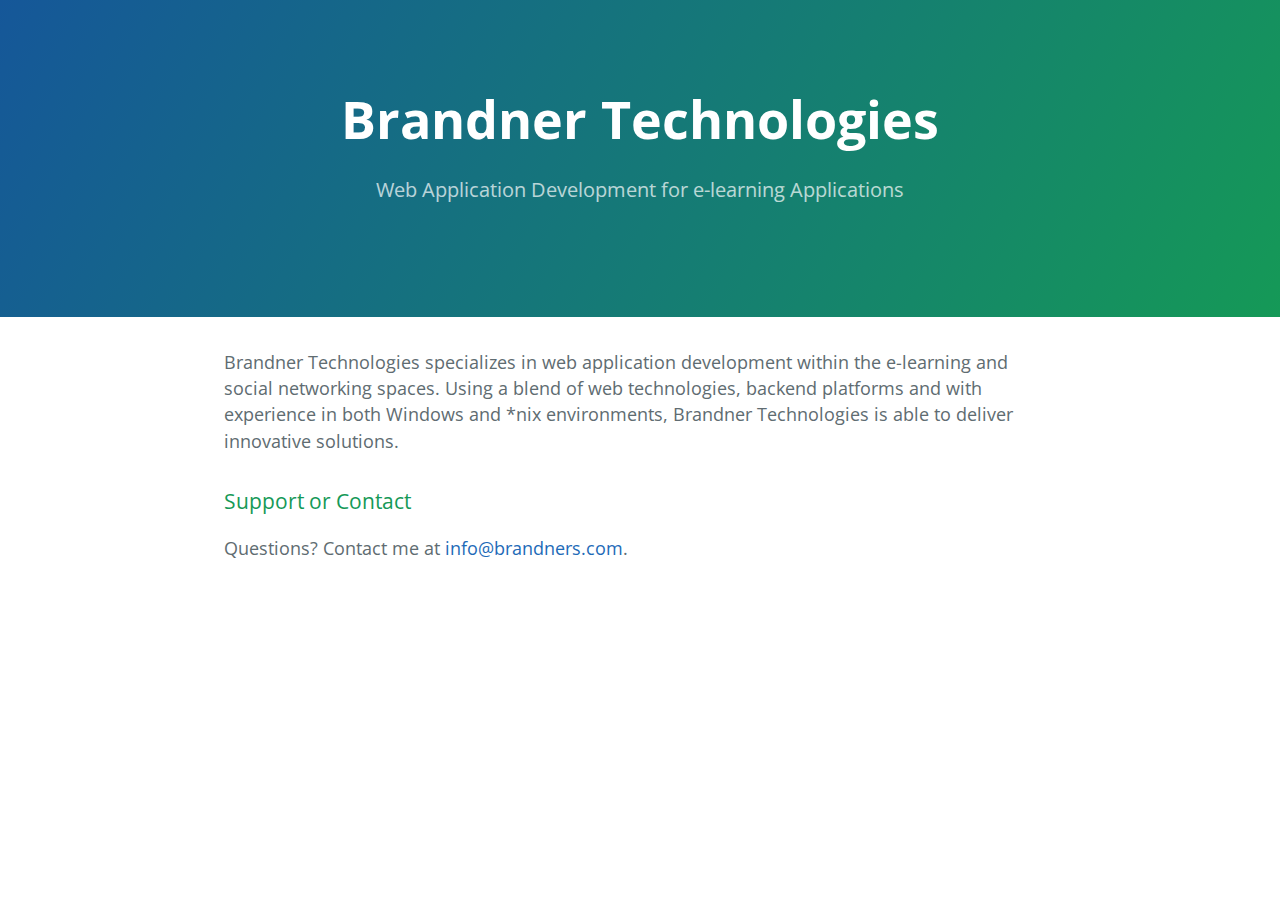
<file: index.html>
<!DOCTYPE html>
<html lang="en-us">
  <head>
    <meta charset="UTF-8">
    <title>Brandner Technologies by brandner</title>
    <link rel="icon" href="brandner2.ico" type="image/x-icon" />
	<link rel="shortcut icon" href="brandner2.ico" type="image/x-icon" />
    <meta name="viewport" content="width=device-width, initial-scale=1">
    <link rel="stylesheet" type="text/css" href="stylesheets/normalize.css" media="screen">
    <link href='https://fonts.googleapis.com/css?family=Open+Sans:400,700' rel='stylesheet' type='text/css'>
    <link rel="stylesheet" type="text/css" href="stylesheets/stylesheet.css" media="screen">
    <link rel="stylesheet" type="text/css" href="stylesheets/github-light.css" media="screen">
  </head>
  <body>
    <section class="page-header">
      <h1 class="project-name">Brandner Technologies</h1>
      <h2 class="project-tagline">Web Application Development for e-learning Applications</h2>
    </section>

    <section class="main-content">

<!-- 
<h3>
<a id="web-application-development-for-e-learning-applications" class="anchor" href="#web-application-development-for-e-learning-applications" aria-hidden="true"><span aria-hidden="true" class="octicon octicon-link"></span></a>
Web Application Development for e-learning Applications
</h3>
//-->

<p>Brandner Technologies specializes in web application development within the e-learning and social networking spaces. Using a blend of web technologies, backend platforms and with experience in both Windows and *nix environments, Brandner Technologies is able to deliver innovative solutions.</p>

<h3>
<a id="support-or-contact" class="anchor" href="#support-or-contact" aria-hidden="true"><span aria-hidden="true" class="octicon octicon-link"></span></a>Support or Contact</h3>

<p>Questions? Contact me at <a href="mailto:info@brandners.com">info@brandners.com</a>.</p>


    </section>

<script>
  (function(i,s,o,g,r,a,m){i['GoogleAnalyticsObject']=r;i[r]=i[r]||function(){
  (i[r].q=i[r].q||[]).push(arguments)},i[r].l=1*new Date();a=s.createElement(o),
  m=s.getElementsByTagName(o)[0];a.async=1;a.src=g;m.parentNode.insertBefore(a,m)
  })(window,document,'script','https://www.google-analytics.com/analytics.js','ga');
  ga('create', 'UA-132556-8', 'auto');
  ga('send', 'pageview');
</script>

  </body>
</html>
</file>
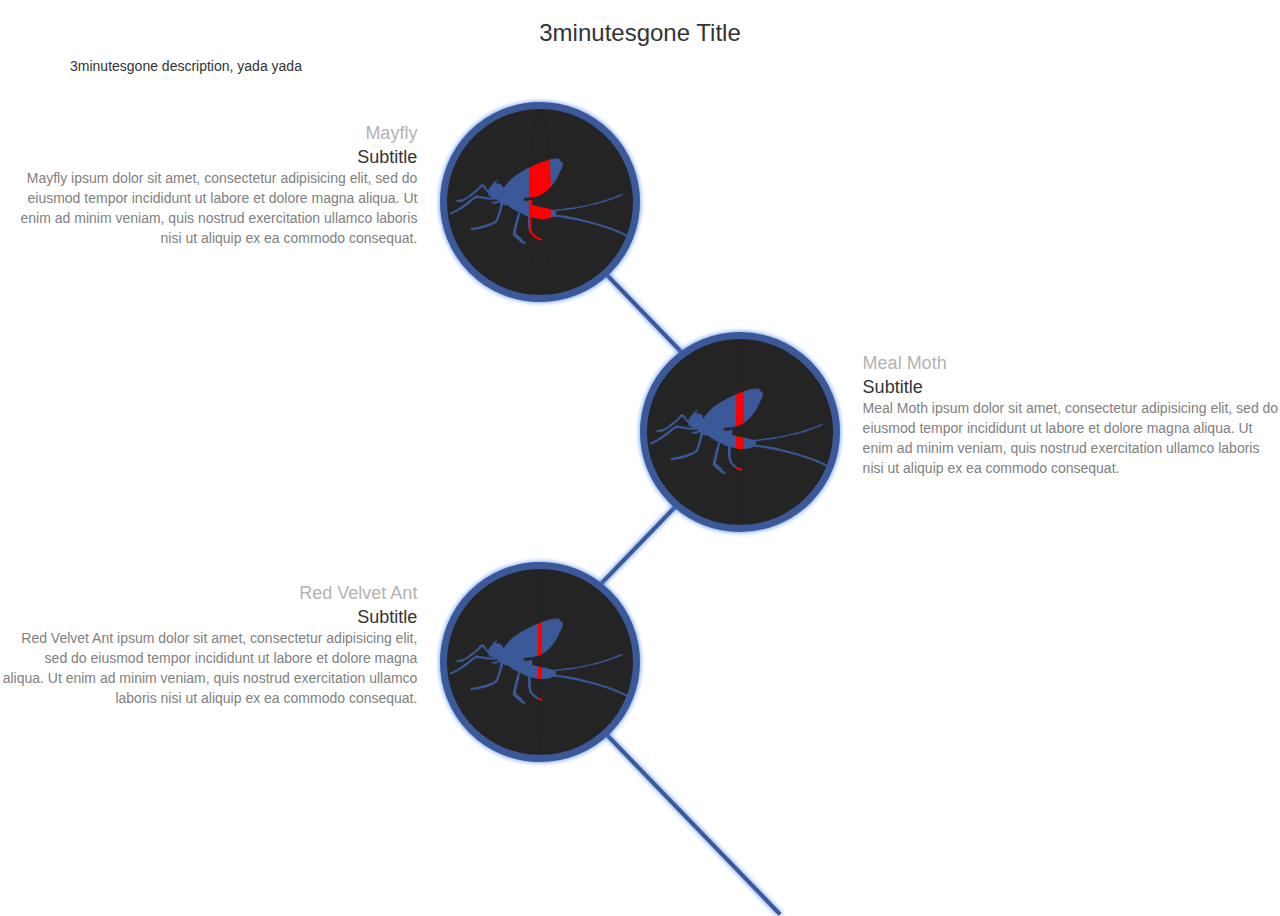
<file: 3minutesgone.html>
<html>
<head>
	<title>3minutesgone</title>
	<!-- pick a good title -->
	<!-- search engine keywords, author and description -->
	<meta name="description" content="3minutesgone description">
    <meta name="author" content="Skinny at @3minutesgone">
    <meta name="keywords" content="three,minutes,gone">
    
    <!-- facebook title, thumbname and description -->
    <meta property="og:title" content="3minutesgone"> 
	<meta property="og:image" content="link_to_image">
	<meta property="og:description" content="description goes here">
	
	<!-- DO NOT TOUCH - libraries to build page -->
	<script type="text/javascript" src="http://cdnjs.cloudflare.com/ajax/libs/jquery/3.1.1/jquery.min.js"></script>
	<link rel="stylesheet" href="http://cdnjs.cloudflare.com/ajax/libs/twitter-bootstrap/3.3.7/css/bootstrap.css">
	<link rel="stylesheet" href="http://cdnjs.cloudflare.com/ajax/libs/font-awesome/4.7.0/css/font-awesome.min.css">
	<link rel="stylesheet" href="timeline.css">
	<link rel="stylesheet" href="3minutesgone.css">
	<script type="text/javascript" src="3minutesgone.js"></script>
	
	<!-- three things for each lifeform
	1. Set the background image below - a square image approx 186x186 px
	2. Copy and paste the HTML for the lifeform including headings and text
	3. Be sure to set properties on timeline 'progress' item including data-lifeform and data-life-wasted
	// -->
	
	<!-- set background images here -->
	<style>
		.mayfly { background-image: url("mayfly-sq.png"); }
		.mealmoth { background-image: url("mayfly-sq.png"); }
		.ant { background-image: url("mayfly-sq.png"); }
	</style>
	
	<!-- basic settings -->
	<script>
		var msBetweenExpand = 100; // lower is faster
		var stepPercent = 2; // smaller is smoother
		var startPercent = 0; // 0 starts out with no fill
		var loopExpand = 0; // 1 means it loops
	</script>
	
</head>
<body>

<div class="container">
  <div class="row">
    <div class="col-lg-12">
      <h3 class="text-center">3minutesgone Title</h3>
      <p>
        3minutesgone description, yada yada
      </p>
      <ul class="timeline">
        <li>
          <div class="timeline-image">
          	<div class="life mayfly img-circle">
				<div class="progress mayfly img-circle" data-lifeform="mayfly" data-life-wasted="70"></div>
			</div>
          </div>
          <div class="timeline-panel">
            <div class="timeline-heading">
              <h4>Mayfly</h4><h4 class="subheading">Subtitle</h4>
            </div>
            <div class="timeline-body">
              <p class="text-muted">
                Mayfly ipsum dolor sit amet, consectetur adipisicing elit, sed do eiusmod tempor incididunt ut labore et dolore magna aliqua. Ut enim ad minim veniam, quis nostrud exercitation ullamco laboris nisi ut aliquip ex ea commodo consequat.
              </p>
            </div>
          </div>
          <div class="line"></div>
        </li>
        <li class="timeline-inverted">
          <div class="timeline-image">
            <div class="life mealmoth img-circle">
				<div class="progress mealmoth img-circle" data-lifeform="mealmoth" data-life-wasted="5"></div>
			</div>
		  </div>
          <div class="timeline-panel">
            <div class="timeline-heading">
              <h4>Meal Moth</h4><h4 class="subheading">Subtitle</h4>
            </div>
            <div class="timeline-body">
              <p class="text-muted">
                Meal Moth ipsum dolor sit amet, consectetur adipisicing elit, sed do eiusmod tempor incididunt ut labore et dolore magna aliqua. Ut enim ad minim veniam, quis nostrud exercitation ullamco laboris nisi ut aliquip ex ea commodo consequat.
              </p>
            </div>
          </div>
          <div class="line"></div>
        </li>
        <li>
          <div class="timeline-image">
          	<div class="life ant img-circle">
				<div class="progress ant img-circle" data-lifeform="ant" data-life-wasted="2"></div>
			</div>
          </div>
          <div class="timeline-panel">
            <div class="timeline-heading">
              <h4>Red Velvet Ant</h4><h4 class="subheading">Subtitle</h4>
            </div>
            <div class="timeline-body">
              <p class="text-muted">
                Red Velvet Ant ipsum dolor sit amet, consectetur adipisicing elit, sed do eiusmod tempor incididunt ut labore et dolore magna aliqua. Ut enim ad minim veniam, quis nostrud exercitation ullamco laboris nisi ut aliquip ex ea commodo consequat.
              </p>
            </div>
          </div>
          <div class="line"></div>
        </li>
      </ul>
    </div>
  </div>
</div>

<script>
	<!-- DO NOT TOUCH - this is where the expanding/filling is triggered -->
	$( document ).ready(function() {
		$('.progress').each(function() {
			lifeform = $(this).data("lifeform");
			lifeformElement = $('.progress.' + lifeform)[0];
			lifeformWasted = $('.progress.' + lifeform).data("lifeWasted");
			progress(lifeformElement, startPercent, msBetweenExpand, stepPercent, lifeformWasted, loopExpand);
		});
	});
</script>

</body>
</html>
</file>
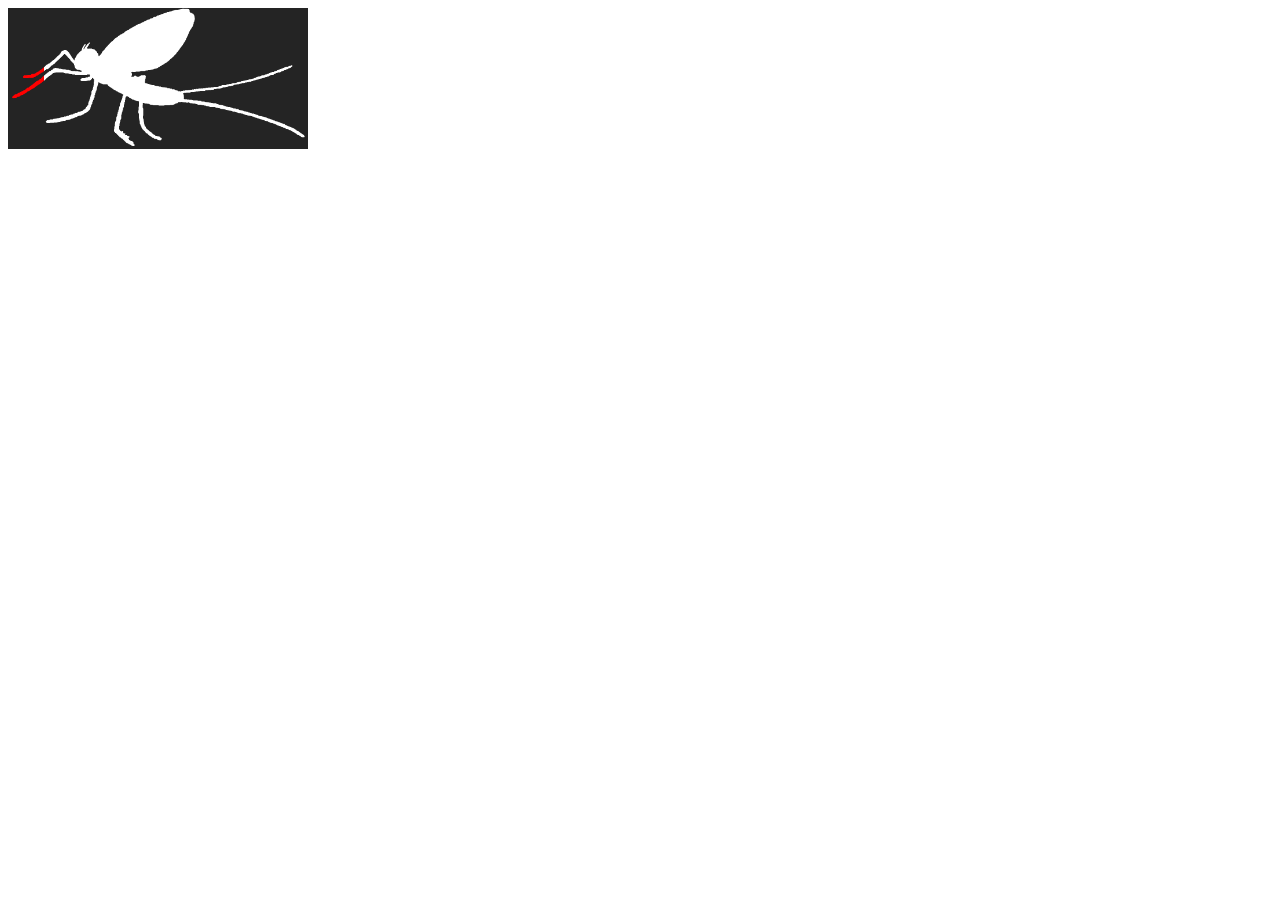
<file: mayfly.html>
<html>
<head>
	<title>Mayfly</title>
		
	<style>
	.prog {
	    width:300px;
	    height:141px;
	    border:0px solid black;
	    background-image: url("mayfly.png");
	    background-size: 300px 141px;
	}
	.filler {
	    width:0%;
	    height:141px;
	    background-color:red;
	    background-image: url("mayfly.png");
	    background-size: 300px 141px;
	}
	</style>
	
</head>
<body>

<div class="prog">
<div id="filler" class="filler"></div>
</div>

<script>
	var stepSize = 50;
	setTimeout((function() {
	    var filler = document.getElementById("filler"),
	        percentage = 0;
	    return function progress() {
	        filler.style.width = percentage + "%";
	        percentage +=1;
	        if (percentage <= 100) {
	            setTimeout(progress, stepSize);
	        } else if (percentage >= 100) {
	        	percentage = 0;
	        	filler.style.width = percentage + "%";
	            setTimeout(progress, stepSize);
	        }
	    }
	    
	}()), stepSize);
</script>


</body>
</html>
</file>
<file: stylesheets/stylesheet.css>
* {
  box-sizing: border-box; }

body {
  padding: 0;
  margin: 0;
  font-family: "Open Sans", "Helvetica Neue", Helvetica, Arial, sans-serif;
  font-size: 16px;
  line-height: 1.5;
  color: #606c71; }

a {
  color: #1e6bb8;
  text-decoration: none; }
  a:hover {
    text-decoration: underline; }

.btn {
  display: inline-block;
  margin-bottom: 1rem;
  color: rgba(255, 255, 255, 0.7);
  background-color: rgba(255, 255, 255, 0.08);
  border-color: rgba(255, 255, 255, 0.2);
  border-style: solid;
  border-width: 1px;
  border-radius: 0.3rem;
  transition: color 0.2s, background-color 0.2s, border-color 0.2s; }
  .btn + .btn {
    margin-left: 1rem; }

.btn:hover {
  color: rgba(255, 255, 255, 0.8);
  text-decoration: none;
  background-color: rgba(255, 255, 255, 0.2);
  border-color: rgba(255, 255, 255, 0.3); }

@media screen and (min-width: 64em) {
  .btn {
    padding: 0.75rem 1rem; } }

@media screen and (min-width: 42em) and (max-width: 64em) {
  .btn {
    padding: 0.6rem 0.9rem;
    font-size: 0.9rem; } }

@media screen and (max-width: 42em) {
  .btn {
    display: block;
    width: 100%;
    padding: 0.75rem;
    font-size: 0.9rem; }
    .btn + .btn {
      margin-top: 1rem;
      margin-left: 0; } }

.page-header {
  color: #fff;
  text-align: center;
  background-color: #159957;
  background-image: linear-gradient(120deg, #155799, #159957); }

@media screen and (min-width: 64em) {
  .page-header {
    padding: 5rem 6rem; } }

@media screen and (min-width: 42em) and (max-width: 64em) {
  .page-header {
    padding: 3rem 4rem; } }

@media screen and (max-width: 42em) {
  .page-header {
    padding: 2rem 1rem; } }

.project-name {
  margin-top: 0;
  margin-bottom: 0.1rem; }

@media screen and (min-width: 64em) {
  .project-name {
    font-size: 3.25rem; } }

@media screen and (min-width: 42em) and (max-width: 64em) {
  .project-name {
    font-size: 2.25rem; } }

@media screen and (max-width: 42em) {
  .project-name {
    font-size: 1.75rem; } }

.project-tagline {
  margin-bottom: 2rem;
  font-weight: normal;
  opacity: 0.7; }

@media screen and (min-width: 64em) {
  .project-tagline {
    font-size: 1.25rem; } }

@media screen and (min-width: 42em) and (max-width: 64em) {
  .project-tagline {
    font-size: 1.15rem; } }

@media screen and (max-width: 42em) {
  .project-tagline {
    font-size: 1rem; } }

.main-content :first-child {
  margin-top: 0; }
.main-content img {
  max-width: 100%; }
.main-content h1, .main-content h2, .main-content h3, .main-content h4, .main-content h5, .main-content h6 {
  margin-top: 2rem;
  margin-bottom: 1rem;
  font-weight: normal;
  color: #159957; }
.main-content p {
  margin-bottom: 1em; }
.main-content code {
  padding: 2px 4px;
  font-family: Consolas, "Liberation Mono", Menlo, Courier, monospace;
  font-size: 0.9rem;
  color: #383e41;
  background-color: #f3f6fa;
  border-radius: 0.3rem; }
.main-content pre {
  padding: 0.8rem;
  margin-top: 0;
  margin-bottom: 1rem;
  font: 1rem Consolas, "Liberation Mono", Menlo, Courier, monospace;
  color: #567482;
  word-wrap: normal;
  background-color: #f3f6fa;
  border: solid 1px #dce6f0;
  border-radius: 0.3rem; }
  .main-content pre > code {
    padding: 0;
    margin: 0;
    font-size: 0.9rem;
    color: #567482;
    word-break: normal;
    white-space: pre;
    background: transparent;
    border: 0; }
.main-content .highlight {
  margin-bottom: 1rem; }
  .main-content .highlight pre {
    margin-bottom: 0;
    word-break: normal; }
.main-content .highlight pre, .main-content pre {
  padding: 0.8rem;
  overflow: auto;
  font-size: 0.9rem;
  line-height: 1.45;
  border-radius: 0.3rem; }
.main-content pre code, .main-content pre tt {
  display: inline;
  max-width: initial;
  padding: 0;
  margin: 0;
  overflow: initial;
  line-height: inherit;
  word-wrap: normal;
  background-color: transparent;
  border: 0; }
  .main-content pre code:before, .main-content pre code:after, .main-content pre tt:before, .main-content pre tt:after {
    content: normal; }
.main-content ul, .main-content ol {
  margin-top: 0; }
.main-content blockquote {
  padding: 0 1rem;
  margin-left: 0;
  color: #819198;
  border-left: 0.3rem solid #dce6f0; }
  .main-content blockquote > :first-child {
    margin-top: 0; }
  .main-content blockquote > :last-child {
    margin-bottom: 0; }
.main-content table {
  display: block;
  width: 100%;
  overflow: auto;
  word-break: normal;
  word-break: keep-all; }
  .main-content table th {
    font-weight: bold; }
  .main-content table th, .main-content table td {
    padding: 0.5rem 1rem;
    border: 1px solid #e9ebec; }
.main-content dl {
  padding: 0; }
  .main-content dl dt {
    padding: 0;
    margin-top: 1rem;
    font-size: 1rem;
    font-weight: bold; }
  .main-content dl dd {
    padding: 0;
    margin-bottom: 1rem; }
.main-content hr {
  height: 2px;
  padding: 0;
  margin: 1rem 0;
  background-color: #eff0f1;
  border: 0; }

@media screen and (min-width: 64em) {
  .main-content {
    max-width: 64rem;
    padding: 2rem 6rem;
    margin: 0 auto;
    font-size: 1.1rem; } }

@media screen and (min-width: 42em) and (max-width: 64em) {
  .main-content {
    padding: 2rem 4rem;
    font-size: 1.1rem; } }

@media screen and (max-width: 42em) {
  .main-content {
    padding: 2rem 1rem;
    font-size: 1rem; } }

.site-footer {
  padding-top: 2rem;
  margin-top: 2rem;
  border-top: solid 1px #eff0f1; }

.site-footer-owner {
  display: block;
  font-weight: bold; }

.site-footer-credits {
  color: #819198; }

@media screen and (min-width: 64em) {
  .site-footer {
    font-size: 1rem; } }

@media screen and (min-width: 42em) and (max-width: 64em) {
  .site-footer {
    font-size: 1rem; } }

@media screen and (max-width: 42em) {
  .site-footer {
    font-size: 0.9rem; } }
</file>
<file: stylesheets/github-light.css>
/*
The MIT License (MIT)

Copyright (c) 2016 GitHub, Inc.

Permission is hereby granted, free of charge, to any person obtaining a copy
of this software and associated documentation files (the "Software"), to deal
in the Software without restriction, including without limitation the rights
to use, copy, modify, merge, publish, distribute, sublicense, and/or sell
copies of the Software, and to permit persons to whom the Software is
furnished to do so, subject to the following conditions:

The above copyright notice and this permission notice shall be included in all
copies or substantial portions of the Software.

THE SOFTWARE IS PROVIDED "AS IS", WITHOUT WARRANTY OF ANY KIND, EXPRESS OR
IMPLIED, INCLUDING BUT NOT LIMITED TO THE WARRANTIES OF MERCHANTABILITY,
FITNESS FOR A PARTICULAR PURPOSE AND NONINFRINGEMENT. IN NO EVENT SHALL THE
AUTHORS OR COPYRIGHT HOLDERS BE LIABLE FOR ANY CLAIM, DAMAGES OR OTHER
LIABILITY, WHETHER IN AN ACTION OF CONTRACT, TORT OR OTHERWISE, ARISING FROM,
OUT OF OR IN CONNECTION WITH THE SOFTWARE OR THE USE OR OTHER DEALINGS IN THE
SOFTWARE.

*/

.pl-c /* comment */ {
  color: #969896;
}

.pl-c1 /* constant, variable.other.constant, support, meta.property-name, support.constant, support.variable, meta.module-reference, markup.raw, meta.diff.header */,
.pl-s .pl-v /* string variable */ {
  color: #0086b3;
}

.pl-e /* entity */,
.pl-en /* entity.name */ {
  color: #795da3;
}

.pl-smi /* variable.parameter.function, storage.modifier.package, storage.modifier.import, storage.type.java, variable.other */,
.pl-s .pl-s1 /* string source */ {
  color: #333;
}

.pl-ent /* entity.name.tag */ {
  color: #63a35c;
}

.pl-k /* keyword, storage, storage.type */ {
  color: #a71d5d;
}

.pl-s /* string */,
.pl-pds /* punctuation.definition.string, string.regexp.character-class */,
.pl-s .pl-pse .pl-s1 /* string punctuation.section.embedded source */,
.pl-sr /* string.regexp */,
.pl-sr .pl-cce /* string.regexp constant.character.escape */,
.pl-sr .pl-sre /* string.regexp source.ruby.embedded */,
.pl-sr .pl-sra /* string.regexp string.regexp.arbitrary-repitition */ {
  color: #183691;
}

.pl-v /* variable */ {
  color: #ed6a43;
}

.pl-id /* invalid.deprecated */ {
  color: #b52a1d;
}

.pl-ii /* invalid.illegal */ {
  color: #f8f8f8;
  background-color: #b52a1d;
}

.pl-sr .pl-cce /* string.regexp constant.character.escape */ {
  font-weight: bold;
  color: #63a35c;
}

.pl-ml /* markup.list */ {
  color: #693a17;
}

.pl-mh /* markup.heading */,
.pl-mh .pl-en /* markup.heading entity.name */,
.pl-ms /* meta.separator */ {
  font-weight: bold;
  color: #1d3e81;
}

.pl-mq /* markup.quote */ {
  color: #008080;
}

.pl-mi /* markup.italic */ {
  font-style: italic;
  color: #333;
}

.pl-mb /* markup.bold */ {
  font-weight: bold;
  color: #333;
}

.pl-md /* markup.deleted, meta.diff.header.from-file */ {
  color: #bd2c00;
  background-color: #ffecec;
}

.pl-mi1 /* markup.inserted, meta.diff.header.to-file */ {
  color: #55a532;
  background-color: #eaffea;
}

.pl-mdr /* meta.diff.range */ {
  font-weight: bold;
  color: #795da3;
}

.pl-mo /* meta.output */ {
  color: #1d3e81;
}
</file>
<file: timeline.css>
.timeline {
    position: relative;
    padding:4px 0 0 0;
    margin-top:22px;
    list-style: none;
}

.timeline>li:nth-child(even) {
    position: relative;
    margin-bottom: 50px;
    height: 180px;
    right:-100px;
}

.timeline>li:nth-child(odd) {
    position: relative;
    margin-bottom: 50px;
    height: 180px;
    left:-100px;
}

.timeline>li:before,
.timeline>li:after {
    content: " ";
    display: table;
}

.timeline>li:after {
    clear: both;
    min-height: 170px;
}

.timeline > li .timeline-panel {
  position: relative;
  float: left;
  width: 41%;
  padding: 0 20px 20px 30px;
  text-align: right;
}

.timeline>li .timeline-panel:before {
    right: auto;
    left: -15px;
    border-right-width: 15px;
    border-left-width: 0;
}

.timeline>li .timeline-panel:after {
    right: auto;
    left: -14px;
    border-right-width: 14px;
    border-left-width: 0;
}

.timeline>li .timeline-image {
    z-index: 100;
    position: absolute;
    left: 50%;
    border: 7px solid #3b5998;
    border-radius: 100%;
    background-color: #3b5998;
    box-shadow: 0 0 5px #4582ec;
    width: 200px;
    height: 200px;
    margin-left: -100px;
}

.timeline>li .timeline-image h4 {
    margin-top: 12px;
    font-size: 10px;
    line-height: 14px;
}

.timeline>li.timeline-inverted>.timeline-panel {
    float: right;
    padding: 0 30px 20px 20px;
    text-align: left;
}

.timeline>li.timeline-inverted>.timeline-panel:before {
    right: auto;
    left: -15px;
    border-right-width: 15px;
    border-left-width: 0;
}

.timeline>li.timeline-inverted>.timeline-panel:after {
    right: auto;
    left: -14px;
    border-right-width: 14px;
    border-left-width: 0;
}

.timeline>li:last-child {
    margin-bottom: 0;
}

.timeline .timeline-heading h4 {
  margin-top:22px;
    margin-bottom: 4px;
    padding:0;
    color: #b3b3b3;
}

.timeline .timeline-heading h4.subheading {
  margin:0;
  padding:0;
    text-transform: none;
    font-size:18px;
    color:#333333;
}

.timeline .timeline-body>p,
.timeline .timeline-body>ul {
    margin-bottom: 0;
    color:#808080;
}
/*Style for even div.line*/
.timeline>li:nth-child(odd) .line:before {
    content: "";
    position: absolute;
    top: 60px;
    bottom: 0;
    left: 690px;
    width: 4px;
    height:340px;
    background-color: #3b5998;
    -ms-transform: rotate(-44deg); /* IE 9 */
    -webkit-transform: rotate(-44deg); /* Safari */
    transform: rotate(-44deg);
    box-shadow: 0 0 5px #4582ec;
}
/*Style for odd div.line*/
.timeline>li:nth-child(even) .line:before  {
    content: "";
    position: absolute;
    top: 60px;
    bottom: 0;
    left: 450px;
    width: 4px;
    height:340px;
    background-color: #3b5998;
    -ms-transform: rotate(44deg); /* IE 9 */
    -webkit-transform: rotate(44deg); /* Safari */
    transform: rotate(44deg);
    box-shadow: 0 0 5px #4582ec;
}
/* Medium Devices, .visible-md-* */
@media (min-width: 992px) and (max-width: 1199px) {
  .timeline > li:nth-child(even) {
    margin-bottom: 0px;
    min-height: 0px;
    right: 0px;
  }
  .timeline > li:nth-child(odd) {
    margin-bottom: 0px;
    min-height: 0px;
    left: 0px;
  }
  .timeline>li:nth-child(even) .timeline-image {
    left: 0;
    margin-left: 0px;
  }
  .timeline>li:nth-child(odd) .timeline-image {
    left: 690px;
    margin-left: 0px;
  }
  .timeline > li:nth-child(even) .timeline-panel {
    width: 76%;
    padding: 0 0 20px 0px;
    text-align: left;
  }
  .timeline > li:nth-child(odd) .timeline-panel {
    width: 70%;
    padding: 0 0 20px 0px;
    text-align: right;
  }
  .timeline > li .line {
    display: none;
  }
}
/* Small Devices, Tablets */
@media (min-width: 768px) and (max-width: 991px) {
  .timeline > li:nth-child(even) {
    margin-bottom: 0px;
    min-height: 0px;
    right: 0px;
  }
  .timeline > li:nth-child(odd) {
    margin-bottom: 0px;
    min-height: 0px;
    left: 0px;
  }
  .timeline>li:nth-child(even) .timeline-image {
    left: 0;
    margin-left: 0px;
  }
  .timeline>li:nth-child(odd) .timeline-image {
    left: 520px;
    margin-left: 0px;
  }
  .timeline > li:nth-child(even) .timeline-panel {
    width: 70%;
    padding: 0 0 20px 0px;
    text-align: left;
  }
  .timeline > li:nth-child(odd) .timeline-panel {
    width: 70%;
    padding: 0 0 20px 0px;
    text-align: right;
  }
  .timeline > li .line {
    display: none;
  }
}
/* Custom, iPhone Retina */
@media only screen and (max-width: 767px) {
  .timeline > li:nth-child(even) {
    margin-bottom: 0px;
    min-height: 0px;
    right: 0px;
  }
  .timeline > li:nth-child(odd) {
    margin-bottom: 0px;
    min-height: 0px;
    left: 0px;
  }
  .timeline>li .timeline-image {
    position: static;
    width: 150px;
    height: 150px;
    margin-bottom:0px;
  }
  .timeline>li:nth-child(even) .timeline-image {
    left: 0;
    margin-left: 0;
  }
  .timeline>li:nth-child(odd) .timeline-image {
    float:right;
    left: 0px;
    margin-left:0;
  }
  .timeline > li:nth-child(even) .timeline-panel {
    width: 100%;
    padding: 0 0 20px 14px;
  }
  .timeline > li:nth-child(odd) .timeline-panel {
    width: 100%;
    padding: 0 14px 20px 0px;
  }
  .timeline > li .line {
    display: none;
  }
}
</file>
<file: 3minutesgone.css>
.life {
    width:186px;
    height:186px;
    border:0px solid black;
    background-size: 186px 186px;
}

.progress {
    width:0%;
    height:186px;
    background-color:red;
    background-size: 186px 186px;
    
    /* make it responsive */
	max-width: 100%;
	width:100%;
	height:auto;
	display:block;
	/* div height to be the same as width*/
	padding-top:100%;
	
	/* make it a circle */
	border-radius:50%;
	
	/* Centering on image`s center*/
	background-position-y: center;
	background-position-x: center;
	background-repeat: no-repeat;
	
	/* it makes the clue thing, takes smaller dimension to fill div */
	background-size: cover;
	
	/* it is optional, for making this div centered in parent*/
	margin: 0 auto;
	top: 0;
	left: 0;
	right: 0;
	bottom: 0;
}
</file>
